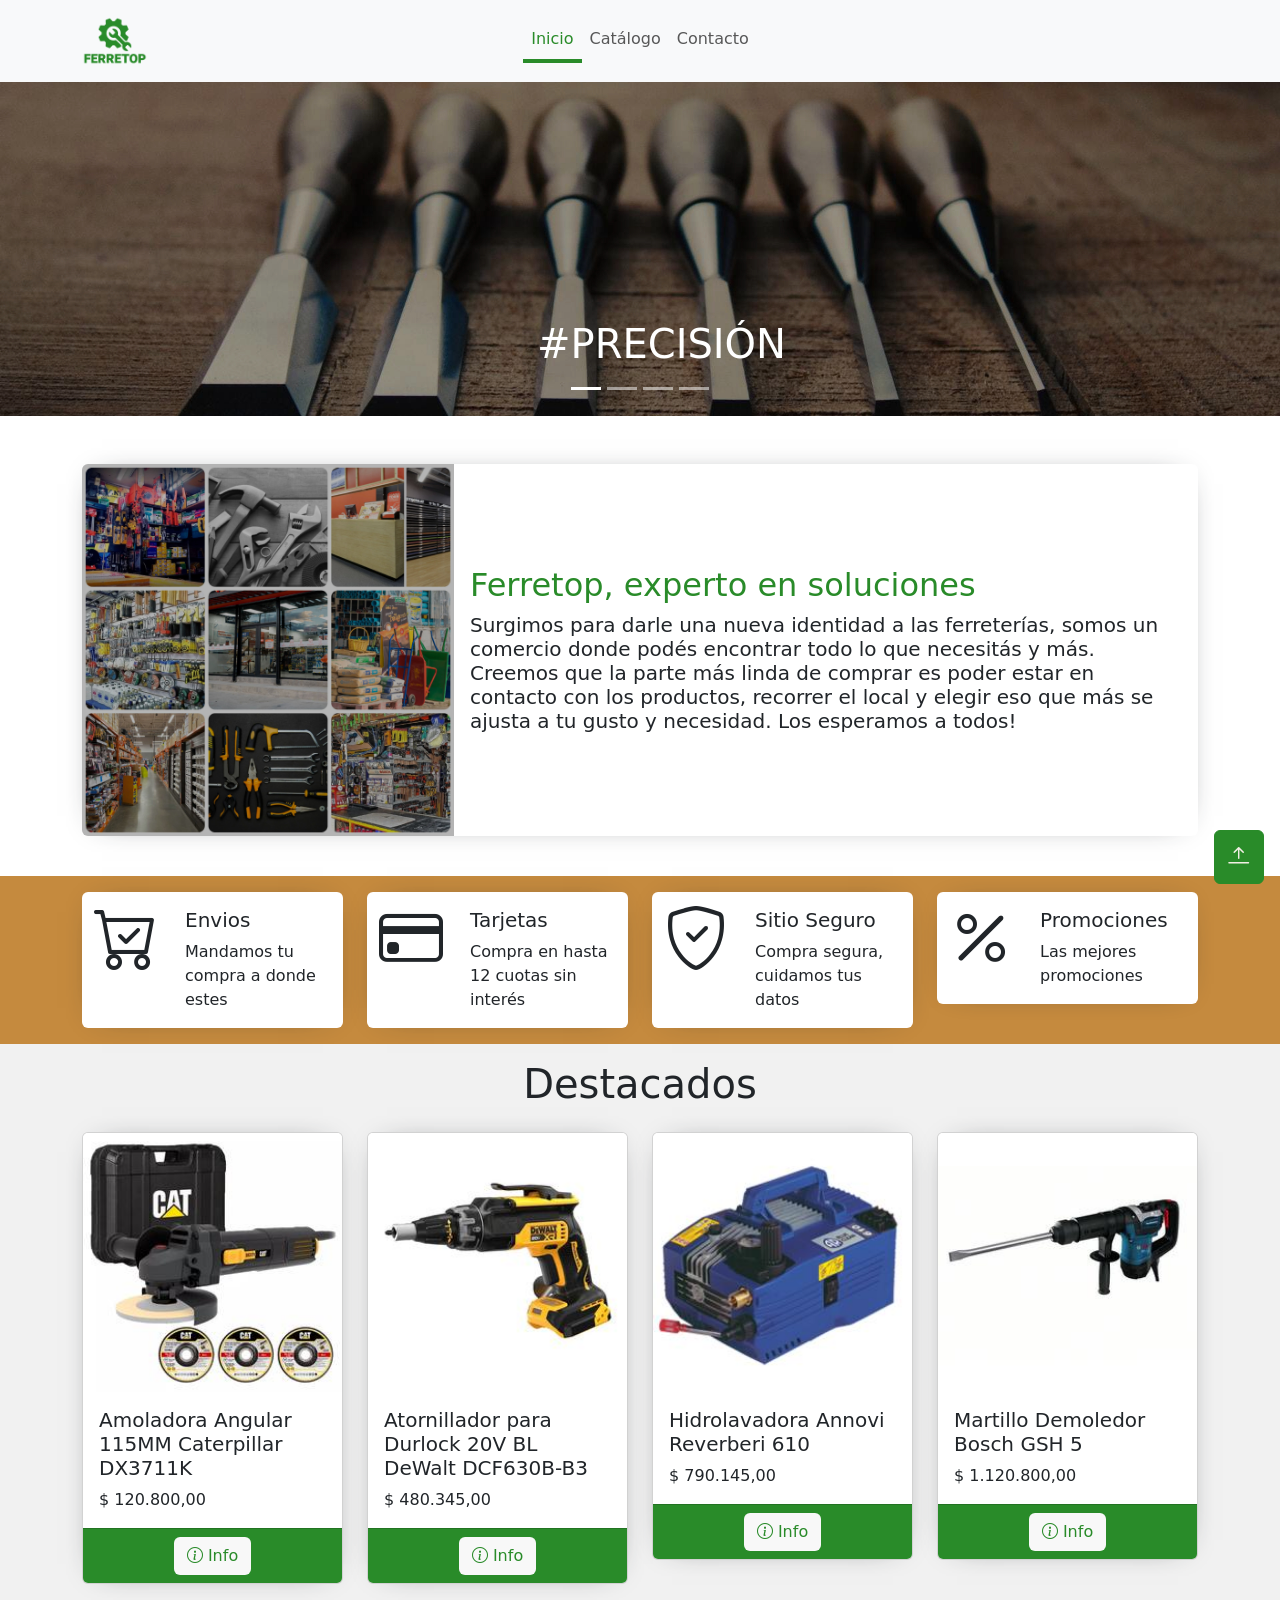
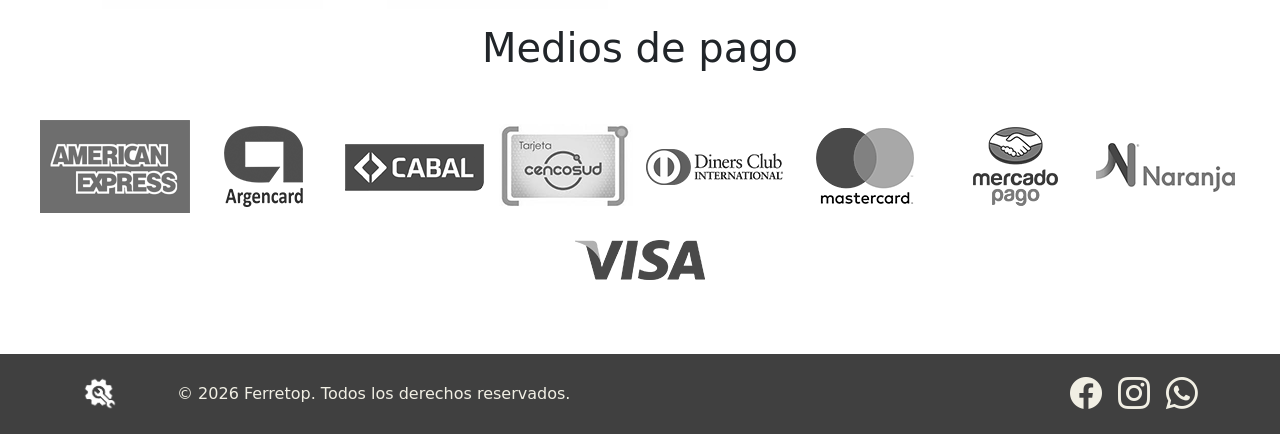
<file: index.html>
<!doctype html>
<html lang="en">
    <head>
        <meta charset="utf-8">
        <meta name="viewport" content="width=device-width, initial-scale=1">
        <title>Ferretop</title>
        <!-- Icono Pestaña -->
        <link rel="icon" type="image/png" href="img/logos/favicon.png">
        <!-- Estilos Bootstrap -->
        <link href="https://cdn.jsdelivr.net/npm/bootstrap@5.3.3/dist/css/bootstrap.min.css" rel="stylesheet" integrity="sha384-QWTKZyjpPEjISv5WaRU9OFeRpok6YctnYmDr5pNlyT2bRjXh0JMhjY6hW+ALEwIH" crossorigin="anonymous">
        <!-- Iconos Bootstrap -->
        <link rel="stylesheet" href="https://cdn.jsdelivr.net/npm/bootstrap-icons@1.11.2/font/bootstrap-icons.min.css">
        <!-- Estilos propios -->
        <link href="style.css" rel="stylesheet">
    </head>
    <body>
        <!-- Boton flotante -->
        <div class="dropdown position-fixed bottom-0 end-0 mb-3 me-3 bd-mode-toggle z-3">
            <a href="#barra-navegacion" id="btn-flotante" class="btn py-2 d-flex align-items-center"><i id="icono-btn-flotante" class="bi bi-arrow-bar-up"></i></a>
        </div>
        <!-- Barra de navegacion -->        
        <nav id="barra-navegacion" class="navbar navbar-expand-lg bg-body-tertiary">
            <div class="container">
                <div class="col">
                    <a href="index.html"><img id="logo" src="img/logos/logo1.png""></a>
                </div>
                <button class="navbar-toggler" type="button" data-bs-toggle="collapse" data-bs-target="#navbarNav" aria-controls="navbarNav" aria-expanded="false" aria-label="Toggle navigation">
                    <span class="navbar-toggler-icon"></span>
                </button>
                <div class="collapse navbar-collapse" id="navbarNav">
                    <ul class="navbar-nav">
                        <li class="nav-item">
                            <a class="nav-link item-navegacion active" aria-current="page" href="index.html">Inicio</a>
                        </li>
                        <li class="nav-item">
                            <a class="nav-link item-navegacion" href="catalogo.html">Catálogo</a>
                        </li>
                        <li class="nav-item">
                            <a class="nav-link item-navegacion" href="contacto.html">Contacto</a>
                        </li>
                    </ul>
                </div>
            </div>
        </nav>        
        <!-- Slider -->
        <div id="carruselInicio" class="carousel slide carousel-fade" data-bs-ride="carousel">
            <div class="carousel-indicators">
                <button type="button" data-bs-target="#carruselInicio" data-bs-slide-to="0" class="active" aria-current="true" aria-label="Slide 1"></button>
                <button type="button" data-bs-target="#carruselInicio" data-bs-slide-to="1" aria-label="Slide 2"></button>
                <button type="button" data-bs-target="#carruselInicio" data-bs-slide-to="2" aria-label="Slide 3"></button>
                <button type="button" data-bs-target="#carruselInicio" data-bs-slide-to="3" aria-label="Slide 4"></button>                
            </div>
            <div class="carousel-inner">
                <div class="carousel-item active">
                    <img src="img/slider/slide1pleno.jpg" class="d-block w-100" alt="...">
                    <div class="carousel-caption">
                        <div class="row justify-content-center">
                            <div class="col-md-3 col-sm-12">
                                <h1 class="txt-slider">#PRECISIÓN</h1>
                            </div>
                        </div>                  
                    </div>
                </div>
                <div class="carousel-item">
                    <img src="img/slider/slide2pleno.jpg" class="d-block w-100" alt="...">
                    <div class="carousel-caption">
                        <div class="row justify-content-center">
                            <div class="col-md-3">
                                <h1 class="txt-slider">#DURABILIDAD</h1>
                            </div>
                        </div> 
                    </div>
                </div>
                <div class="carousel-item">
                    <img src="img/slider/slide3pleno.jpg" class="d-block w-100" alt="...">                    
                    <div class="carousel-caption">
                        <div class="row justify-content-center">
                            <div class="col-md-3">
                                <h1 class="txt-slider">#CALIDAD</h1>
                            </div>
                        </div>                        
                    </div>
                </div>
                <div class="carousel-item">
                    <img src="img/slider/slide4pleno.jpg" class="d-block w-100" alt="...">                    
                    <div class="carousel-caption">
                        <div class="row justify-content-center">
                            <div class="col-md-3">
                                <h1 class="txt-slider">#VARIEDAD</h1>
                            </div>
                        </div>                        
                    </div>
                </div>
            </div>
        </div>
        <!-- Quienes somos -->
        <div class="container mt-5">
            <div class="row">
                <div class="col">
                    <div class="card mb-3 sombra-inferior sin-borde">
                        <div class="row g-0 align-items-center">
                            <div class="col-md-4">
                                <img src="img/inicio/collage-pleno.jpg" class="img-fluid rounded-start" alt="...">
                            </div>
                            <div class="col-md-8">
                                <div class="card-body">
                                    <h2 class="card-title texto-verde">Ferretop, experto en soluciones</h2>
                                    <p class="card-text h5">
                                        Surgimos para darle una nueva identidad a las ferreterías, somos un comercio donde podés encontrar todo lo que necesitás y más.
                                        Creemos que la parte más linda de comprar es poder estar en contacto con los productos, recorrer el local y elegir eso que más se ajusta a tu gusto y necesidad.
                                        Los esperamos a todos!
                                    </p>                              
                                </div>
                            </div>
                        </div>
                    </div>                                    
                </div>
            </div>
        </div>
        <!-- Features --> 
        <div class="fondo-siena">
            <div class="container mt-4">
                <div class="row">
                    <div class="col-md-3 mt-3">
                        <div class="card mb-3 card-borde" style="max-width: 540px;">
                            <div class="row g-0">
                                <div class="col-md-4 text-center">
                                    <i class="bi bi-cart-check icono-feature "></i>
                                </div>
                                <div class="col-md-8">
                                    <div class="card-body card-cuerpo-index">
                                        <h5 class="card-title">Envios</h5>
                                        <p class="card-text">Mandamos tu compra a donde estes</p>                        
                                    </div>
                                </div>
                            </div>
                        </div>
                    </div>
                    <div class="col-md-3 mt-3">
                        <div class="card mb-3 card-borde" style="max-width: 540px;">
                            <div class="row g-0">
                                <div class="col-md-4 text-center">
                                    <i class="bi bi-credit-card icono-feature"></i>
                                </div>
                                <div class="col-md-8">
                                    <div class="card-body card-cuerpo-index">
                                        <h5 class="card-title">Tarjetas</h5>
                                        <p class="card-text">Compra en hasta 12 cuotas sin interés</p>                        
                                    </div>
                                </div>
                            </div>
                        </div>
                    </div>
                    <div class="col-md-3 mt-3">
                        <div class="card mb-3 card-borde" style="max-width: 540px;">
                            <div class="row g-0">
                                <div class="col-md-4 text-center">
                                    <i class="bi bi-shield-check icono-feature"></i>
                                </div>
                                <div class="col-md-8">
                                    <div class="card-body card-cuerpo-index">
                                        <h5 class="card-title">Sitio Seguro</h5>
                                        <p class="card-text">Compra segura, cuidamos tus datos</p>                        
                                    </div>
                                </div>
                            </div>
                        </div>
                    </div>
                    <div class="col-md-3 mt-3">
                        <div class="card mb-3 card-borde" style="max-width: 540px;">
                            <div class="row g-0">
                                <div class="col-md-4 text-center">
                                    <i class="bi bi-percent icono-feature"></i>
                                </div>
                                <div class="col-md-8">
                                    <div class="card-body card-cuerpo-index">
                                        <h5 class="card-title">Promociones</h5>
                                        <p class="card-text">Las mejores promociones</p>                        
                                    </div>
                                </div>
                            </div>
                        </div>
                    </div>
                </div>
             </div>
        </div> 
        <!-- Destacados --> 
        <div class="fondo-gris">
            <div class="container">
                <div class="row">
                    <h1 id="titulo-destacados" class="text-center mt-3">Destacados</h1>
                </div>
                <div class="row mt-3">                
                    <div class="col-sm-12 col-md-3">
                        <div class="card mb-3">
                            <img src="img/destacados/amoladora.jpg" class="card-img-top img-destacados" alt="...">
                            <div class="card-body">
                              <h5 class="card-title">Amoladora Angular 115MM Caterpillar DX3711K</h5>
                              <p class="card-text">$ 120.800,00</p>                          
                            </div>
                            <div class="card-footer text-body-secondary text-center">
                                <a href="" class="btn btn-blanco text-center" data-bs-toggle="modal" data-bs-target="#ModalAmoladora"><i class="bi bi-info-circle"></i> Info</a>
                            </div>
                        </div>
                    </div>
                    <div class="col-sm-12 col-md-3">
                        <div class="card mb-3">
                            <img src="img/destacados/atornillador.jpg" class="card-img-top img-destacados" alt="...">
                            <div class="card-body">
                              <h5 class="card-title">Atornillador para Durlock 20V BL DeWalt DCF630B-B3</h5>
                              <p class="card-text">$ 480.345,00</p>                          
                            </div>
                            <div class="card-footer text-body-secondary text-center">
                                <a href="#titulo-destacados" class="btn btn-blanco text-center"><i class="bi bi-info-circle"></i> Info</a>
                            </div>
                        </div>
                    </div>
                    <div class="col-sm-12 col-md-3">
                        <div class="card mb-3">
                            <img src="img/destacados/hidrolavadora.jpg" class="card-img-top img-destacados" alt="...">
                            <div class="card-body">
                              <h5 class="card-title">Hidrolavadora Annovi Reverberi 610</h5>
                              <p class="card-text">$ 790.145,00</p>                          
                            </div>
                            <div class="card-footer text-body-secondary text-center">
                                <a href="#titulo-destacados" class="btn btn-blanco text-center"><i class="bi bi-info-circle"></i> Info</a>
                            </div>
                        </div>
                    </div>
                    <div class="col-sm-12 col-md-3">
                        <div class="card mb-3">
                            <img src="img/destacados/martillo.jpg" class="card-img-top img-destacados" alt="...">
                            <div class="card-body">
                              <h5 class="card-title">Martillo Demoledor Bosch GSH 5</h5>
                              <p class="card-text">$ 1.120.800,00</p>                          
                            </div>
                            <div class="card-footer text-body-secondary text-center">
                                <a href="#titulo-destacados" class="btn btn-blanco text-center"><i class="bi bi-info-circle"></i> Info</a>
                            </div>
                        </div>
                    </div>
                </div>
            </div>    
        </div>
        <!-- Modales Destacados-->
        <div class="modal fade" id="ModalAmoladora" tabindex="-1" aria-labelledby="ModalAmoladoraLabel" aria-hidden="true">
            <div class="modal-dialog modal-lg modal-dialog-centered">
                <div class="modal-content">
                    <div class="modal-header">
                        <div class="col">
                            <h1 class="modal-title fs-5" id="ModalAmoladoraLabel">Amoladora Caterpillar</h1>
                        </div>
                        <div class="col-md- offset-md-2">
                            <a class="btn-close-modal " href="" type="button" data-bs-dismiss="modal" aria-label="Close"><i class="bi bi-x-lg"></i></a>
                        </div>
                        
                    </div>
                    <div class="modal-body">
                        <p class="">
                            AMOLADORA ANGULAR CATERPILLAR 4 Y 1/2 " (115 MM)
                            MODELO: DX371
                            750 W POTENCIA
                            VELOCIDAD 12.000 RPM
                        </p>
                        <p class="">
                            Diseño de cuerpo delgado con interruptor deslizante de encendido/apagado. Bloqueo del eje. Rejilla desmontable evita daños por escombros.
                            Sistema de ventilación mejorado para enfriar rápidamente la temperatura de trabajo del motor.
                        </p>
                    </div>
                    <div class="modal-footer">
                        <div class="container-fuild">
                            <div class="row text-center">
                                <div class="col-md-3 col-sm-12">
                                    <img class="img-modal img-zoom" src="img/modales/amoladora1.jpg" alt="">
                                </div>     
                                <div class="col-md-3 col-sm-12">
                                    <img class="img-modal img-zoom" src="img/modales/amoladora2.jpg" alt="">
                                </div>
                                <div class="col-md-3 col-sm-12">
                                    <img class="img-modal img-zoom" src="img/modales/amoladora3.jpg" alt="">
                                </div>     
                                <div class="col-md-3 col-sm-12">
                                    <img class="img-modal img-zoom" src="img/modales/amoladora4.jpg" alt="">
                                </div>                                                  
                            </div>
                        </div>
                    </div>
                </div>
            </div>
        </div> 
        <!-- Medios de pago GRID-->
        <!-- <div class="container mb-5">
            <div class="row">
                <h1 class="text-center mt-5">Medios de pago</h1>
            </div>            
            <div class="row mt-5">               
                <div class="col-sm-3 col-md-1">
                    <img src="img/pagos/amex-gris.png" class="card-img-top" alt="...">
                </div>
                <div class="col-sm-3 col-md-1">
                    <img src="img/pagos/argencard-gris.png" class="card-img-top" alt="...">
                </div>
                <div class="col-md-1">
                    <img src="img/pagos/cabal-gris.png" class="card-img-top" alt="...">
                </div>
                <div class="col-md-1">
                    <img src="img/pagos/cencosud-gris.png" class="card-img-top" alt="...">
                </div>
                <div class="col-md-1">
                    <img src="img/pagos/diners-gris.png" class="card-img-top" alt="...">
                </div>
                <div class="col-md-1">
                    <img src="img/pagos/master-gris.png" class="card-img-top" alt="...">
                </div>
                <div class="col-md-1">
                    <img src="img/pagos/mercadopago-gris.png" class="card-img-top" alt="...">
                </div>
                <div class="col-md-1">
                    <img src="img/pagos/naranja-gris.png" class="card-img-top" alt="...">
                </div>
                <div class="col-md-1">
                    <img src="img/pagos/pagofacil-gris.png" class="card-img-top" alt="...">
                </div>
                <div class="col-md-1">
                    <img src="img/pagos/rapipago-gris.png" class="card-img-top" alt="...">
                </div>
                <div class="col-md-1">
                    <img src="img/pagos/shopping-gris.png" class="card-img-top" alt="...">
                </div>
                <div class="col-md-1">
                    <img src="img/pagos/visa-gris.png" class="card-img-top" alt="...">
                </div>                
            </div>
        </div>  -->
        <!-- Medios de pago FLEX-->
        <h1 class="text-center mt-4">Medios de pago</h1>
        <div class="flex-container mt-5 mb-5">
            <img src="img/pagos/amex-gris.png" class="" alt="...">
            <img src="img/pagos/argencard-gris.png" class="" alt="...">
            <img src="img/pagos/cabal-gris.png" class="" alt="...">
            <img src="img/pagos/cencosud-gris.png" class="" alt="...">
            <img src="img/pagos/diners-gris.png" class="" alt="...">
            <img src="img/pagos/master-gris.png" class="" alt="...">
            <img src="img/pagos/mercadopago-gris.png" class="" alt="...">
            <img src="img/pagos/naranja-gris.png" class="" alt="...">
            <img src="img/pagos/visa-gris.png" class="" alt="...">
            <!-- <img src="img/pagos/pagofacil-gris.png" class="" alt="...">
            <img src="img/pagos/rapipago-gris.png" class="" alt="...">
            <img src="img/pagos/shopping-gris.png" class="" alt="..."> -->
        </div>
        <!-- Footer -->
        <div id="footer">
            <footer class="d-flex flex-wrap justify-content-between align-items-center py-3">
                <div class="container">
                    <div class="row align-items-center">
                        <div class="col-md-1 col-sm-12 item-center">
                            <img id="logo-footer" src="img/logos/logo-footer-blanco.png" alt="">
                        </div>
                        <div class="col-md-5 col-sm-12 item-center">
                            <span class="mb-3 mb-md-0 texto-blanco">&copy; 2026 Ferretop. Todos los derechos reservados.</span>
                        </div>
                        <div class="col-md-6 col-sm-12 item-center">
                            <ul class="nav justify-content-end list-unstyled icono-center">
                                <li class="ms-3"><a class="text-body-secondary" href="https://es-la.facebook.com/" target="_blank"><i class="bi bi-facebook iconos-redes"></i></a></li>
                                <li class="ms-3"><a class="text-body-secondary" href="https://www.instagram.com/" target="_blank"><i class="bi bi-instagram iconos-redes"></i></a></li>
                                <li class="ms-3"><a class="text-body-secondary" href="https://web.whatsapp.com/" target="_blank"><i class="bi bi-whatsapp iconos-redes"></i></a></li>
                            </ul>
                        </div>
                    </div>
                </div>
            </footer>
        </div>
        <!-- Script de Bootstrap -->
        <script src="https://cdn.jsdelivr.net/npm/bootstrap@5.3.3/dist/js/bootstrap.bundle.min.js" integrity="sha384-YvpcrYf0tY3lHB60NNkmXc5s9fDVZLESaAA55NDzOxhy9GkcIdslK1eN7N6jIeHz" crossorigin="anonymous"></script>
    </body>
</html>
</file>
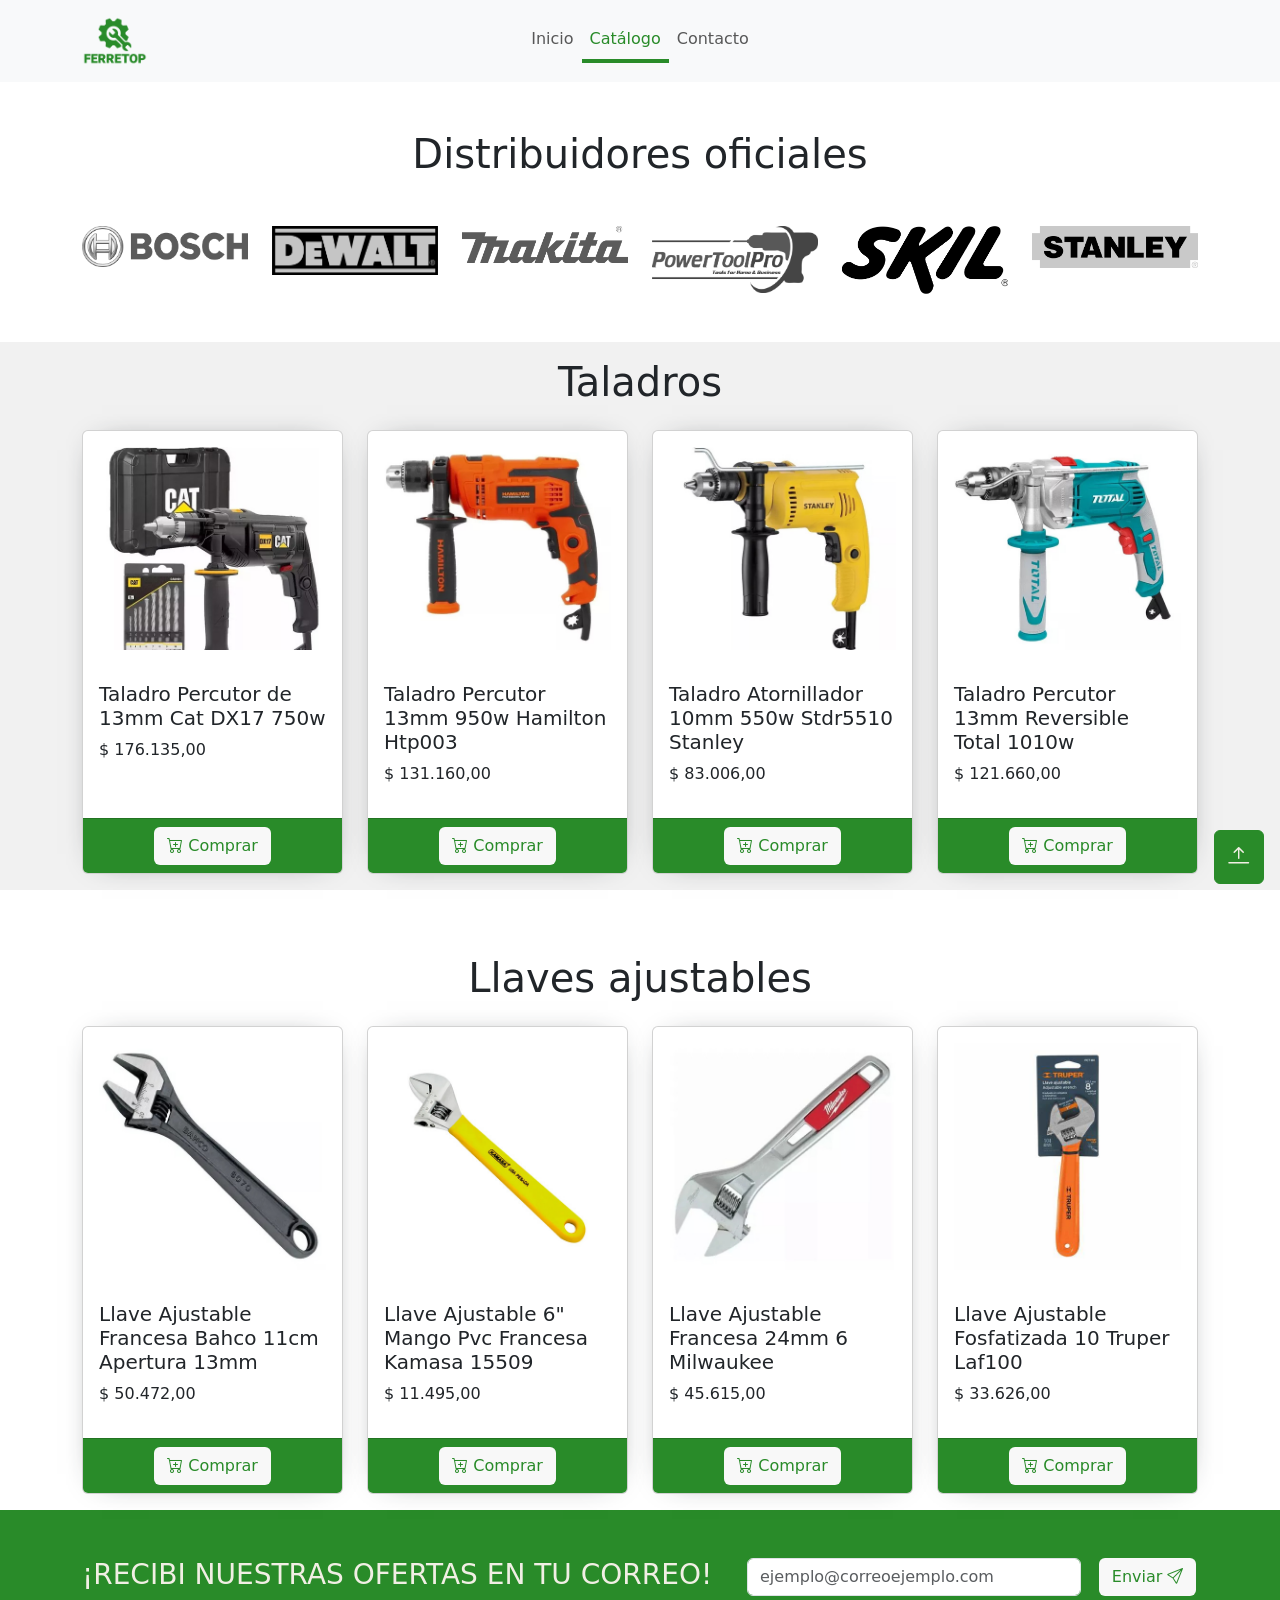
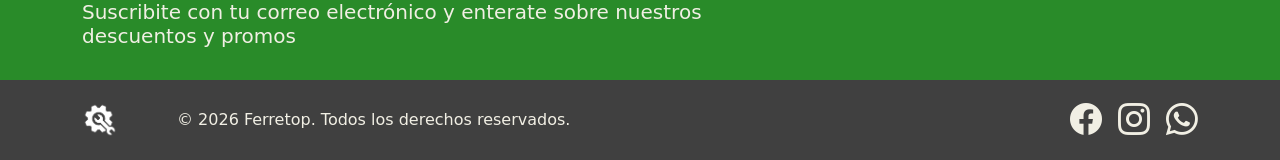
<file: catalogo.html>
<!doctype html>
<html lang="en">
    <head>
        <meta charset="utf-8">
        <meta name="viewport" content="width=device-width, initial-scale=1">
        <title>Ferretop</title>
        <!-- Icono Pestaña -->
        <link rel="icon" type="image/png" href="img/logos/favicon.png">
        <!-- Estilos Bootstrap -->
        <link href="https://cdn.jsdelivr.net/npm/bootstrap@5.3.3/dist/css/bootstrap.min.css" rel="stylesheet" integrity="sha384-QWTKZyjpPEjISv5WaRU9OFeRpok6YctnYmDr5pNlyT2bRjXh0JMhjY6hW+ALEwIH" crossorigin="anonymous">
        <!-- Iconos Bootstrap -->
        <link rel="stylesheet" href="https://cdn.jsdelivr.net/npm/bootstrap-icons@1.11.2/font/bootstrap-icons.min.css">
        <!-- Estilos propios -->
        <link href="style.css" rel="stylesheet">
    </head>
    <body>
        <!-- Boton flotante -->
        <div class="dropdown position-fixed bottom-0 end-0 mb-3 me-3 bd-mode-toggle z-3">
            <a href="#barra-navegacion" id="btn-flotante" class="btn py-2 d-flex align-items-center"><i id="icono-btn-flotante" class="bi bi-arrow-bar-up"></i></a>
        </div>
        <!-- Barra de navegacion -->
        <nav id="barra-navegacion" class="navbar navbar-expand-lg bg-body-tertiary">
            <div class="container">
                <div class="col">
                    <a href="index.html"><img id="logo" src="img/logos/logo1.png""></a>
                </div>
                <button class="navbar-toggler" type="button" data-bs-toggle="collapse" data-bs-target="#navbarNav" aria-controls="navbarNav" aria-expanded="false" aria-label="Toggle navigation">
                    <span class="navbar-toggler-icon"></span>
                </button>
                <div class="collapse navbar-collapse" id="navbarNav">
                    <ul class="navbar-nav">
                        <li class="nav-item">
                            <a class="nav-link item-navegacion" aria-current="page" href="index.html">Inicio</a>
                        </li>
                        <li class="nav-item">
                            <a class="nav-link item-navegacion active" href="catalogo.html">Catálogo</a>
                        </li>
                        <li class="nav-item">
                            <a class="nav-link item-navegacion" href="contacto.html">Contacto</a>
                        </li>
                    </ul>
                </div>
            </div>
        </nav>        
        <!-- Marcas -->
        <div class="container mb-5">
            <div class="row">
                <h1 class="text-center mt-5 mb-5">Distribuidores oficiales</h1>
            </div>            
            <div class="row">
                <div class="col-md-2 col-sm-12 text-center">
                    <img src="img/logos-marcas/bosch.png" class="card-img-top img-marcas" alt="...">
                </div>
                <div class="col-md-2 col-sm-12 text-center">
                    <img src="img/logos-marcas/dewalt.png" class="card-img-top img-marcas" alt="...">
                </div>
                <div class="col-md-2 col-sm-12 text-center">
                    <img src="img/logos-marcas/makita.png" class="card-img-top img-marcas" alt="...">
                </div>
                <div class="col-md-2 col-sm-12 text-center">
                    <img src="img/logos-marcas/powertools.png" class="card-img-top img-marcas" alt="...">
                </div>
                <div class="col-md-2 col-sm-12 text-center">
                    <img src="img/logos-marcas/skil.png" class="card-img-top img-marcas" alt="...">
                </div>
                <div class="col-md-2 col-sm-12 text-center">
                    <img src="img/logos-marcas/stanley.png" class="card-img-top img-marcas" alt="...">
                </div>                         
            </div>
        </div>
        <!-- Taladros --> 
        <div class="pb-3 fondo-gris">
            <div class="container">
                <div class="row">
                    <h1 class="text-center mt-3">Taladros</h1>
                </div>
                <div class="row mt-3">                
                    <div class="col-sm-12 col-md-3 margin-bottom-tarjeta">
                        <div class="card mb-3 h-100">
                            <img src="img/catalogo/taladro-cat.jpg" class="card-img-top p-3" alt="...">
                            <div class="card-body">
                              <h5 class="card-title">Taladro Percutor de 13mm Cat DX17 750w</h5>
                              <p class="card-text">$ 176.135,00</p>                          
                            </div>
                            <div class="card-footer text-body-secondary text-center">
                                <a href="#" class="btn btn-blanco text-center"><i class="bi bi-cart-plus"></i> Comprar</a>
                            </div>
                        </div>
                    </div>
                    <div class="col-sm-12 col-md-3 margin-bottom-tarjeta">
                        <div class="card mb-3 h-100">
                            <img src="img/catalogo/taladro-hamilton.jpg" class="card-img-top p-3" alt="...">
                            <div class="card-body">
                              <h5 class="card-title">Taladro Percutor 13mm 950w Hamilton Htp003</h5>
                              <p class="card-text">$ 131.160,00</p>                          
                            </div>
                            <div class="card-footer text-body-secondary text-center">
                                <a href="#" class="btn btn-blanco text-center"><i class="bi bi-cart-plus"></i> Comprar</a>
                            </div>
                        </div>
                    </div>
                    <div class="col-sm-12 col-md-3 margin-bottom-tarjeta">
                        <div class="card mb-3 h-100">
                            <img src="img/catalogo/taladro-stanley.jpg" class="card-img-top p-3" alt="...">
                            <div class="card-body">
                              <h5 class="card-title">Taladro Atornillador 10mm 550w Stdr5510 Stanley</h5>
                              <p class="card-text">$ 83.006,00</p>                          
                            </div>
                            <div class="card-footer text-body-secondary text-center">
                                <a href="#" class="btn btn-blanco text-center"><i class="bi bi-cart-plus"></i> Comprar</a>
                            </div>
                        </div>
                    </div>
                    <div class="col-sm-12 col-md-3 margin-bottom-tarjeta">
                        <div class="card mb-3 h-100">
                            <img src="img/catalogo/taladro-total.jpg" class="card-img-top p-3" alt="...">
                            <div class="card-body">
                              <h5 class="card-title">Taladro Percutor 13mm Reversible Total 1010w</h5>
                              <p class="card-text">$ 121.660,00</p>                          
                            </div>
                            <div class="card-footer text-body-secondary text-center">
                                <a href="#" class="btn btn-blanco text-center"><i class="bi bi-cart-plus"></i> Comprar</a>
                            </div>
                        </div>
                    </div>
                </div>
            </div>    
        </div>
        <!-- LLaves --> 
        <div class="mt-5">
            <div class="container">
                <div class="row">
                    <h1 class="text-center mt-3">Llaves ajustables</h1>
                </div>
                <div class="row mt-3">                
                    <div class="col-sm-12 col-md-3 margin-bottom-tarjeta">
                        <div class="card h-100">
                            <img src="img/catalogo/francesa-bahco.jpg" class="card-img-top p-3" alt="...">
                            <div class="card-body">
                              <h5 class="card-title">Llave Ajustable Francesa Bahco 11cm Apertura 13mm</h5>
                              <p class="card-text">$ 50.472,00</p>                          
                            </div>
                            <div class="card-footer text-body-secondary text-center">
                                <a href="#" class="btn btn-blanco text-center"><i class="bi bi-cart-plus"></i> Comprar</a>
                            </div>
                        </div>
                    </div>
                    <div class="col-sm-12 col-md-3 margin-bottom-tarjeta">
                        <div class="card mb-3 h-100">
                            <img src="img/catalogo/francesa-kamasa.jpg" class="card-img-top p-3" alt="...">
                            <div class="card-body">
                              <h5 class="card-title">Llave Ajustable 6" Mango Pvc Francesa Kamasa 15509</h5>
                              <p class="card-text">$ 11.495,00</p>                          
                            </div>
                            <div class="card-footer text-body-secondary text-center">
                                <a href="#" class="btn btn-blanco text-center"><i class="bi bi-cart-plus"></i> Comprar</a>
                            </div>
                        </div>
                    </div>
                    <div class="col-sm-12 col-md-3 margin-bottom-tarjeta">
                        <div class="card mb-3 h-100">
                            <img src="img/catalogo/francesa-milwaukee.jpg" class="card-img-top p-3" alt="...">
                            <div class="card-body">
                              <h5 class="card-title">Llave Ajustable Francesa 24mm 6 Milwaukee</h5>
                              <p class="card-text">$ 45.615,00</p>                          
                            </div>
                            <div class="card-footer text-body-secondary text-center">
                                <a href="#" class="btn btn-blanco text-center"><i class="bi bi-cart-plus"></i> Comprar</a>
                            </div>
                        </div>
                    </div>
                    <div class="col-sm-12 col-md-3 margin-bottom-tarjeta">
                        <div class="card mb-3 h-100">
                            <img src="img/catalogo/francesa-truper.jpg" class="card-img-top p-3" alt="...">
                            <div class="card-body">
                              <h5 class="card-title">Llave Ajustable Fosfatizada 10 Truper Laf100</h5>
                              <p class="card-text">$ 33.626,00</p>                          
                            </div>
                            <div class="card-footer text-body-secondary text-center">
                                <a href="#" class="btn btn-blanco text-center"><i class="bi bi-cart-plus"></i> Comprar</a>
                            </div>
                        </div>
                    </div>
                </div>
            </div>    
        </div>
        <!-- Suscripcion -->
         <div class="fondo-verde mt-3">
            <div class="container pt-5">
                <div class="row">
                    <div class="col-md-7">
                        <div class="row"><h3 class="texto-blanco">¡RECIBI NUESTRAS OFERTAS EN TU CORREO!</h3></div>
                        <div class="row"><h5 class="texto-blanco pb-4">Suscribite con tu correo electrónico y enterate sobre nuestros descuentos y promos</h5></div>
                    </div>
                    <div class="col-md-5">
                        <form class="row g-3">
                            <div class="col-md-9">                              
                              <input type="text" class="form-control" id="inputEmail" placeholder="ejemplo@correoejemplo.com">
                            </div>
                            <div class="col-md-3 text-center mb-3">
                              <button type="submit" class="btn btn-blanco">Enviar <i class="bi bi-send"></i></button>
                            </div>
                          </form>
                    </div>
                </div>
            </div>
         </div>
        <!-- Footer -->
        <div id="footer">
            <footer class="d-flex flex-wrap justify-content-between align-items-center py-3">
                <div class="container">
                    <div class="row align-items-center">
                        <div class="col-md-1 col-sm-12 item-center">
                            <img id="logo-footer" src="img/logos/logo-footer-blanco.png" alt="">
                        </div>
                        <div class="col-md-5 col-sm-12 item-center">
                            <span class="mb-3 mb-md-0 texto-blanco">&copy; 2026 Ferretop. Todos los derechos reservados.</span>
                        </div>
                        <div class="col-md-6 col-sm-12 item-center">
                            <ul class="nav justify-content-end list-unstyled icono-center">
                                <li class="ms-3"><a class="text-body-secondary" href="https://es-la.facebook.com/" target="_blank"><i class="bi bi-facebook iconos-redes"></i></a></li>
                                <li class="ms-3"><a class="text-body-secondary" href="https://www.instagram.com/" target="_blank"><i class="bi bi-instagram iconos-redes"></i></a></li>
                                <li class="ms-3"><a class="text-body-secondary" href="https://web.whatsapp.com/" target="_blank"><i class="bi bi-whatsapp iconos-redes"></i></a></li>
                            </ul>
                        </div>
                    </div>
                </div>
            </footer>
        </div>
        <script src="https://cdn.jsdelivr.net/npm/bootstrap@5.3.3/dist/js/bootstrap.bundle.min.js" integrity="sha384-YvpcrYf0tY3lHB60NNkmXc5s9fDVZLESaAA55NDzOxhy9GkcIdslK1eN7N6jIeHz" crossorigin="anonymous"></script>
    </body>
</html>
</file>
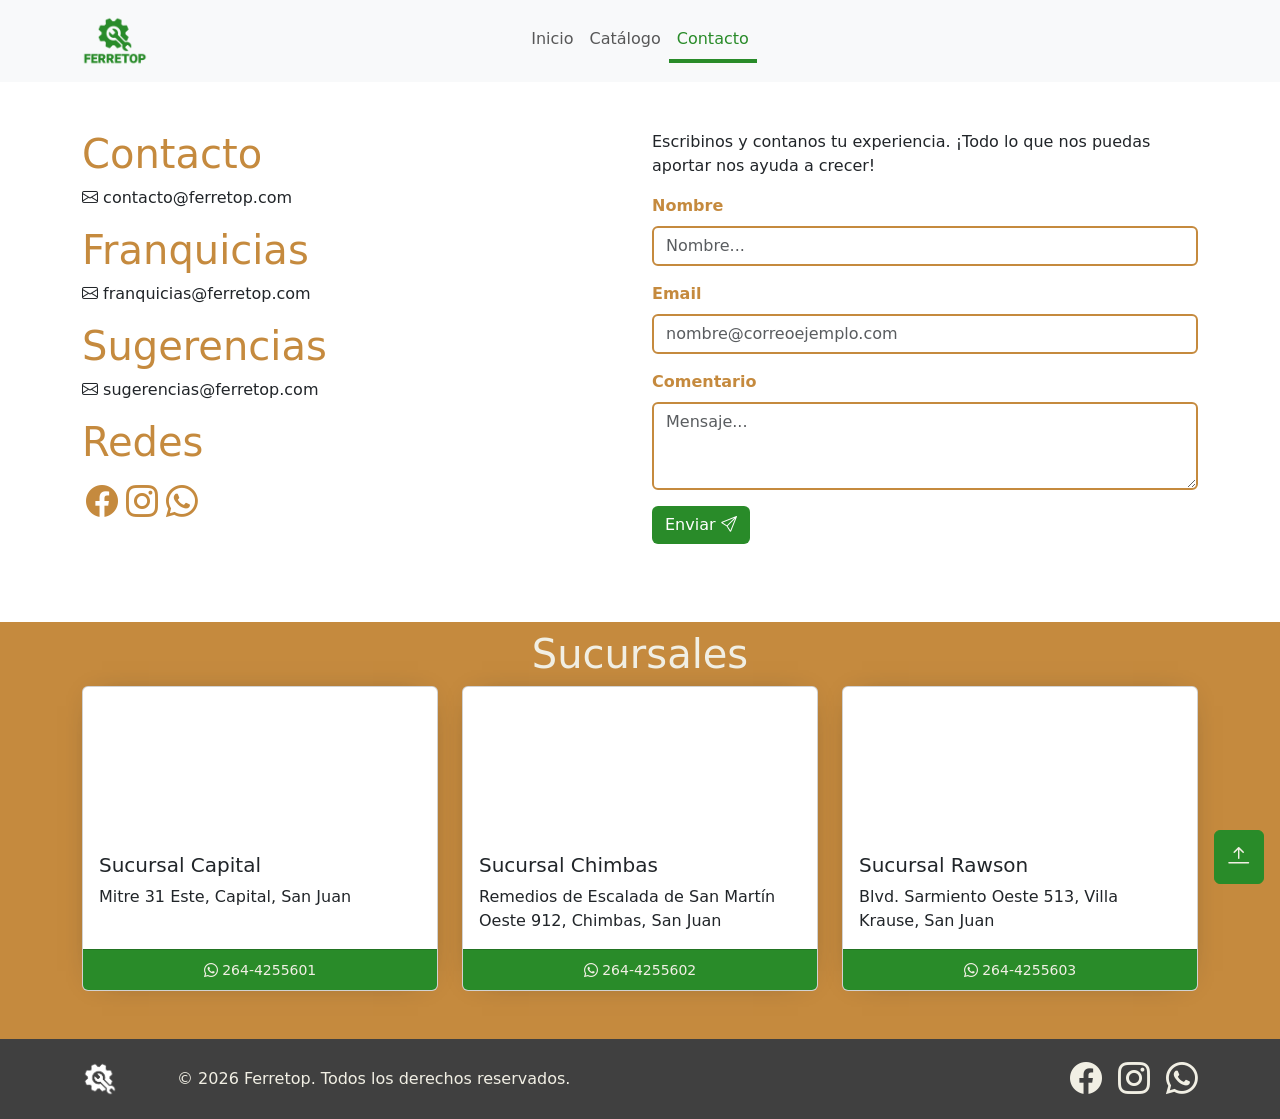
<file: contacto.html>
<!doctype html>
<html lang="en">
  <head>
        <meta charset="utf-8">
        <meta name="viewport" content="width=device-width, initial-scale=1">
        <title>Ferretop</title>
        <!-- Icono Pestaña -->
        <link rel="icon" type="image/png" href="img/logos/favicon.png">
        <!-- Estilos Bootstrap -->
        <link href="https://cdn.jsdelivr.net/npm/bootstrap@5.3.3/dist/css/bootstrap.min.css" rel="stylesheet" integrity="sha384-QWTKZyjpPEjISv5WaRU9OFeRpok6YctnYmDr5pNlyT2bRjXh0JMhjY6hW+ALEwIH" crossorigin="anonymous">
        <!-- Iconos Bootstrap -->
        <link rel="stylesheet" href="https://cdn.jsdelivr.net/npm/bootstrap-icons@1.11.2/font/bootstrap-icons.min.css">
        <!-- Estilos propios -->
        <link href="style.css" rel="stylesheet">
  </head>
  <body>
    <!-- Boton flotante -->
    <div class="dropdown position-fixed bottom-0 end-0 mb-3 me-3 bd-mode-toggle z-3">
        <a href="#barra-navegacion" id="btn-flotante" class="btn py-2 d-flex align-items-center"><i id="icono-btn-flotante" class="bi bi-arrow-bar-up"></i></a>
    </div>
    <!-- Barra de navegacion -->
    <nav id="barra-navegacion" class="navbar navbar-expand-lg bg-body-tertiary">
        <div class="container">
            <div class="col">
                <a href="index.html"><img id="logo" src="img/logos/logo1.png""></a>
            </div>
            <button class="navbar-toggler" type="button" data-bs-toggle="collapse" data-bs-target="#navbarNav" aria-controls="navbarNav" aria-expanded="false" aria-label="Toggle navigation">
                <span class="navbar-toggler-icon"></span>
            </button>
            <div class="collapse navbar-collapse" id="navbarNav">
                <ul class="navbar-nav">
                    <li class="nav-item">
                        <a class="nav-link item-navegacion" aria-current="page" href="index.html">Inicio</a>
                    </li>
                    <li class="nav-item">
                        <a class="nav-link item-navegacion" href="catalogo.html">Catálogo</a>
                    </li>
                    <li class="nav-item">
                        <a class="nav-link item-navegacion active" href="contacto.html">Contacto</a>
                    </li>
                </ul>
            </div>
        </div>
    </nav>    
    <!-- Datos de contacto y formulario mail -->
    <div class="container mt-5">
        <div class="row">
            <div class="col-md-6">
                <div class="row">
                    <h1 class="texto-siena">Contacto</h1>
                    <p class="txt-parrafo"><i class="bi bi-envelope"></i> contacto@ferretop.com</p>
                </div>
                <div class="row">
                    <h1 class="texto-siena">Franquicias</h1>
                    <p class="txt-parrafo"><i class="bi bi-envelope"></i> franquicias@ferretop.com</p>
                </div>
                <div class="row">
                    <h1 class="texto-siena">Sugerencias</h1>
                    <p class="txt-parrafo"><i class="bi bi-envelope"></i> sugerencias@ferretop.com</p>
                </div>
                <!-- <div class="">
                    <div class="row">
                        <h1 class="texto-siena">Redes</h1>
                        <div class="col-md-1">                            
                            <a class="text-body-secondary" href="https://es-la.facebook.com/" target="_blank"><i class="bi bi-facebook iconos-redes-contacto"></i></a>
                        </div>
                        <div class="col-md-1">
                            <a class="text-body-secondary" href="https://www.instagram.com/" target="_blank"><i class="bi bi-instagram iconos-redes-contacto"></i></a>
                        </div>
                        <div class="col-md-1">
                            <a class="text-body-secondary" href="https://web.whatsapp.com/" target="_blank"><i class="bi bi-whatsapp iconos-redes-contacto"></i></a>
                        </div>
                    </div>
                </div> -->
                <div class="contenido-movil mb-5">
                    <div class="row">
                        <h1 class="texto-siena">Redes</h1>
                        <div class="col-sm-12 mt-1">
                            <ul class="nav">
                                <li class="ms-1 me-1"><a class="text-body-secondary" href="https://es-la.facebook.com/" target="_blank"><i class="bi bi-facebook iconos-redes-contacto"></i></a></li>
                                <li class="ms-1 me-1"><a class="text-body-secondary" href="https://www.instagram.com/" target="_blank"><i class="bi bi-instagram iconos-redes-contacto"></i></a></li>
                                <li class="ms-1 me-1"><a class="text-body-secondary" href="https://web.whatsapp.com/" target="_blank"><i class="bi bi-whatsapp iconos-redes-contacto"></i></a></li>
                            </ul>
                        </div>
                    </div>
                </div>
            </div>
            <div class="col-md-6">
                <p class="txt-parrafo">Escribinos y contanos tu experiencia. ¡Todo lo que nos puedas aportar nos ayuda a crecer!</p>
                <div class="mb-3">
                    <label for="Input-Nombre" class="form-label texto-siena font-weight-600">Nombre</label>
                    <input type="text" class="form-control form-control-siena txt-parrafo" id="Input-Nombre" placeholder="Nombre...">
                </div>
                <div class="mb-3">
                    <label for="Input-Email" class="form-label texto-siena font-weight-600">Email</label>
                    <input type="email" class="form-control form-control-siena txt-parrafo" id="Input-Email" placeholder="nombre@correoejemplo.com">
                </div>
                <div class="mb-3">
                    <label for="Input-Textarea" class="form-label texto-siena font-weight-600">Comentario</label>
                    <textarea class="form-control form-control-siena txt-parrafo" id="Input-Textarea" rows="3" placeholder="Mensaje..."></textarea>
                </div>
                <!-- Boton modal Email -->
                 <div id="btn-contacto">
                    <button type="button" class="btn btn-siena" data-bs-toggle="modal" data-bs-target="#ModalEmail">Enviar <i class="bi bi-send"></i></button>     
                 </div>
            </div>
        </div> 
    </div>
    <!-- Sucursales -->
    <div class="fondo-siena mt-5">
        <div class="container pb-5">
            <h1 class="text-center pt-2 texto-blanco">Sucursales</h1>
            <div class="row row-cols-1 row-cols-md-3 g-4">
                <div class="col">
                    <div class="card h-100">
                        <iframe src="https://www.google.com/maps/embed?pb=!1m14!1m8!1m3!1d3400.4938283535807!2d-68.5255027!3d-31.53
                        80594!3m2!1i1024!2i768!4f13.1!3m3!1m2!1s0x968140281b059031%3A0xbdafc7e302f74c9a!2sPlaza%2025%20de%20Mayo!5e
                        0!3m2!1ses-419!2sar!4v1703255379762!5m2!1ses-419!2sar" style="border:0;" allowfullscreen="" loading="lazy" 
                        referrerpolicy="no-referrer-when-downgrade"></iframe>
                        <div class="card-body">
                            <h5 class="card-title txt-bordo txt-monserrat txt-fontweight-700">Sucursal Capital</h5>
                            <p class="card-text txt-monserrat">Mitre 31 Este, Capital, San Juan</p>
                        </div>
                        <div class="card-footer text-center card-footer-color">
                            <small class="texto-blanco txt-monserrat txt-fontweight-700"><i class="bi bi-whatsapp iconos-sucursales"></i> 264-4255601</small>
                        </div>
                    </div>
                </div>
                <div class="col">
                    <div class="card h-100">
                        <iframe src="https://www.google.com/maps/embed?pb=!1m14!1m8!1m3!1d1701.0508767430654!2d-68.533052266733
                        97!3d-31.49388682350433!3m2!1i1024!2i768!4f13.1!3m3!1m2!1s0x968141fb099681bb%3A0x7bf3e556e8c73120!2sPlaza
                        %20Departamental%20De%20Chimbas!5e0!3m2!1ses-419!2sar!4v1703255469058!5m2!1ses-419!2sar" style="border:0;" 
                        allowfullscreen="" loading="lazy" referrerpolicy="no-referrer-when-downgrade"></iframe>
                        <div class="card-body">
                            <h5 class="card-title txt-bordo txt-monserrat txt-fontweight-700">Sucursal Chimbas</h5>
                        <p class="card-text txt-monserrat">Remedios de Escalada de San Martín Oeste 912, Chimbas, San Juan</p>
                        </div>
                        <div class="card-footer text-center card-footer-color">
                            <small class="texto-blanco txt-monserrat txt-fontweight-700"><i class="bi bi-whatsapp iconos-sucursales"></i> 264-4255602</small>
                        </div>
                    </div>
                </div>
                <div class="col">
                    <div class="card h-100">
                        <iframe src="https://www.google.com/maps/embed?pb=!1m14!1m8!1m3!1d2858.110143261441!2d-68.54341954317147!3
                        d-31.58220357547243!3m2!1i1024!2i768!4f13.1!3m3!1m2!1s0x96813ff183d3357d%3A0x7797d20e375f7980!2sPlaza%20Ce
                        ntenario!5e0!3m2!1ses-419!2sar!4v1703255622459!5m2!1ses-419!2sar" style="border:0;" allowfullscreen="" 
                        loading="lazy" referrerpolicy="no-referrer-when-downgrade"></iframe>
                        <div class="card-body">
                            <h5 class="card-title txt-bordo txt-monserrat txt-fontweight-700">Sucursal Rawson</h5>
                            <p class="card-text txt-monserrat">Blvd. Sarmiento Oeste 513, Villa Krause, San Juan</p>
                        </div>
                        <div class="card-footer text-center card-footer-color">
                            <small class="texto-blanco txt-monserrat txt-fontweight-700"><i class="bi bi-whatsapp iconos-sucursales"></i> 264-4255603</small>
                        </div>
                    </div>
                </div>
            </div>
        </div>
    </div>
    <!-- Modal Email -->
    <div class="modal fade" id="ModalEmail" tabindex="-1" aria-labelledby="ModalEmailLabel" aria-hidden="true">
        <div class="modal-dialog modal-dialog-centered">
            <div class="modal-content">
                <div class="modal-header">
                    <h1 class="modal-title fs-5" id="ModalEmailLabel">¡Mensaje Enviado!</h1>
                    <a class="btn-close-modal" href="" type="button" data-bs-dismiss="modal" aria-label="Close"><i class="bi bi-x-lg"></i></a>
                </div>
                <div class="modal-body">
                    <p class="txt-parrafo">
                        Tu mensaje fue enviado correctamente. En breve, nos comunicaremos con vos ¡Muchas gracias!
                    </p>
                    <div class="text-center">
                        <i id="icono-check" class="bi bi-patch-check"></i>
                    </div>                        
                </div>
            </div>
        </div>
    </div>
    <!-- Footer -->
    <div id="footer">
        <footer class="d-flex flex-wrap justify-content-between align-items-center py-3">
            <div class="container">
                <div class="row align-items-center">
                    <div class="col-md-1 col-sm-12 item-center">
                        <img id="logo-footer" src="img/logos/logo-footer-blanco.png" alt="">
                    </div>
                    <div class="col-md-5 col-sm-12 item-center">
                        <span class="mb-3 mb-md-0 texto-blanco">&copy; 2026 Ferretop. Todos los derechos reservados.</span>
                    </div>
                    <div class="col-md-6 col-sm-12 item-center">
                        <ul class="nav justify-content-end list-unstyled icono-center">
                            <li class="ms-3"><a class="text-body-secondary" href="https://es-la.facebook.com/" target="_blank"><i class="bi bi-facebook iconos-redes"></i></a></li>
                            <li class="ms-3"><a class="text-body-secondary" href="https://www.instagram.com/" target="_blank"><i class="bi bi-instagram iconos-redes"></i></a></li>
                            <li class="ms-3"><a class="text-body-secondary" href="https://web.whatsapp.com/" target="_blank"><i class="bi bi-whatsapp iconos-redes"></i></a></li>
                        </ul>
                    </div>
                </div>
            </div>
        </footer>
    </div>
    <script src="https://cdn.jsdelivr.net/npm/bootstrap@5.3.3/dist/js/bootstrap.bundle.min.js" integrity="sha384-YvpcrYf0tY3lHB60NNkmXc5s9fDVZLESaAA55NDzOxhy9GkcIdslK1eN7N6jIeHz" crossorigin="anonymous"></script>
  </body>
</html>
</file>
<file: style.css>
/* Paleta de colores 
#298b29 verde
#c58a3e siena natural
#f1f1f1 gris claro
#F1EFE4 blanco
#000000bf gris oscuro
#000000 negro
*/
.btn-close-modal {
    color: #F1EFE4;
}

#btn-flotante{
    background-color: #298b29;    
    border-color: #298b29;
    color: #F1EFE4;    
}

#btn-flotante:hover{
    background-color: #c58a3e;    
    border-color: #F1EFE4;
    color: #F1EFE4;    
}

/* .btn-blanco{
    background-color:#000000;
    color: #F1EFE4;
} */

.btn-blanco{
    background-color: #f8f8f8;
    color: #298b29;
}

.btn-blanco:hover{
    background-color: #c58a3e;
    color: #F1EFE4;
}

.btn-verde{
    background-color: #298b29;
    color: #F1EFE4;
}

.btn-verde:hover{
    background-color: #c58a3e;
    color: #F1EFE4;
}

.btn-siena{
    color: #fff;
    background: #298b29;
    border-color: 1px solid #298b29;
}

.btn-siena:hover{
    color: #F1EFE4;
    background: #c58a3e;
    border-color: #c58a3e;
}

.card-borde{
    border: #c58a3e;
}

.card-footer {
    background-color: #298b29 !important; 
}

.card {
    box-shadow: 0px 0px 30px -20px rgba(32,36,42,0.9);
}

.flex-container {
    display: flex;
    justify-content: center; 
    align-items: stretch; 
    flex-direction: row; 
    flex-wrap: wrap; 
    align-content: flex-start;
}

.fondo-gris{
    background-color: #f1f1f1;
}

.fondo-siena{
    background-color: #c58a3e;
}

.fondo-verde{
    background-color: #298b29;
}

.font-weight-600{
    font-weight:600;
}

#footer{
    background-color: #000000bf;
}

#logo{
    max-width: 15%;
}

#icono-btn-flotante{
    font-size: 1.5rem;
}

.iconos-redes{
    font-size: 2rem;
    color: #F1EFE4;
}

.iconos-redes:hover{
    /* color: #298b2 */
    color: #c58a3e;
}

.iconos-redes-contacto{
    font-size: 2rem;
    color: #c58a3e;
}

.iconos-redes-contacto:hover{
    color: #298b29;
}

.icono-feature{
    font-size: 4rem;
}

.img-modal {
    max-width: 90%;
    transition: 1s;
}

.img-zoom:hover{
    transform: scale(1.3);
    transition: 1s;
}

.item-navegacion.active {
    color: #298b29 !important;
    border-bottom: 4px solid #298b29;
}

.item-navegacion:hover {
    color: #c58a3e !important;
    border-bottom: 4px solid #c58a3e;
}

#logo-footer{
    max-width: 50%;
    
}

.modal-header {
    background-color: #c58a3e;
    border-bottom: var(--bs-modal-header-border-width) solid #9d4b4b;
    color: #F1EFE4;
}

/* .sombra-inferior{
    border-color: #c58a3e;
    box-shadow: 0px 10px 10px -8px rgba(197,138,62,1);
} */

.sin-borde{
    border: none;
}

.texto-blanco{
    color:#F1EFE4;
}

.texto-siena{
    color: #c58a3e;
}

.texto-verde{
    color: #298b29;
}

/* --------------------------------------------Formularios--------------------------------------------  */
.form-control-siena {
    background-color: #fff !important;
    border: 2px solid #c58a3e !important;
}

.form-control:focus {
    color: var(--bs-body-color);
    background-color: var(--bs-body-bg);
    border-color: #c58a3e;
    outline: 0;
    box-shadow: 0 0 0 0.25rem rgba(212,116,141,.25);
}

/* --------------------------------------------Media Querys--------------------------------------------*/
/* "sm" applies to x-small devices (portrait phones, less than 576px) */
@media (max-width: 575.98px) {
    
    #btn-contacto{
        text-align: center !important;
    }

    .card-cuerpo-index{
        text-align: center;
    }

    /* .flex-container {
        flex-direction: column;     
    } */

    .icono-center {
        justify-content: center !important;        
    }

    .img-destacados{
        max-width: 50%;
        align-self: center !important;
        margin-top: 1rem !important;
    }

    .img-marcas{
        max-width: 50%;
        margin-top: 1rem !important;
        
    }

    .item-center{
        text-align: center !important;
    }

    #logo {
        max-width: 30%;
    }

    #logo-footer {
        max-width: 15%;
    }

    .margin-bottom-tarjeta{
        margin-bottom: 1rem !important;
    }
}

/* "md" applies to small devices (landscape phones, less than 768px) */
@media (max-width: 767.98px) {

}

/* "lg" applies to medium devices (tablets, less than 992px) */
@media (max-width: 991.98px) {

}

/* "xl" applies to large devices (desktops, less than 1200px) */
@media (max-width: 1199.98px) {

}

/* "xxl" applies to x-large devices (large desktops, less than 1400px) */
@media (max-width: 1399.98px) {

}
/* --------------------------------------------Media Querys--------------------------------------------*/
</file>
